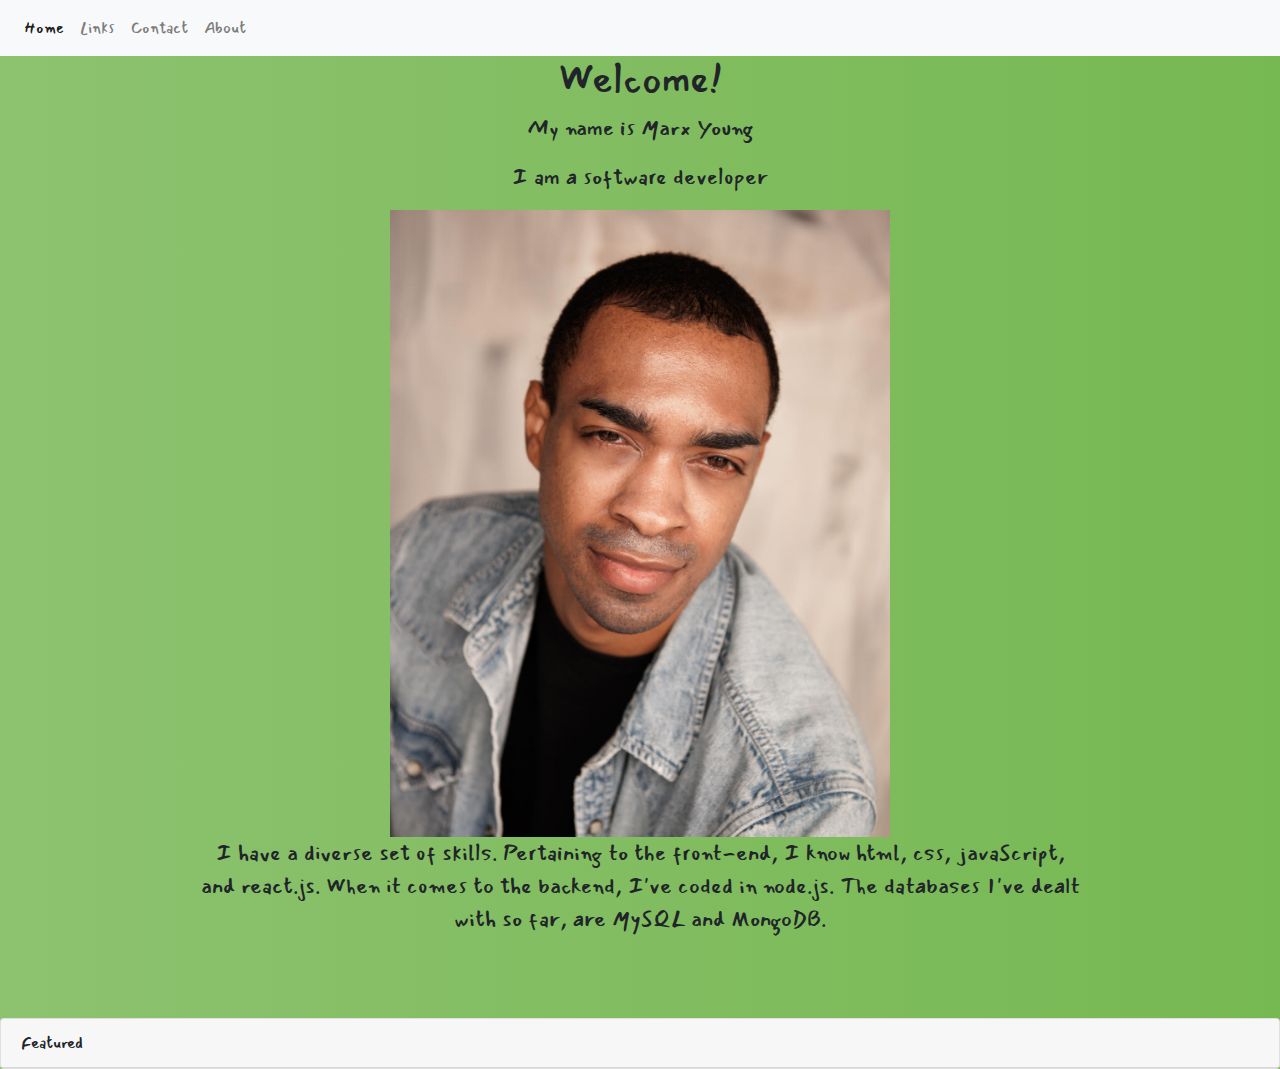
<file: index.html>
<!doctype html>
<html lang="en">
  <head>
    <!-- Required meta tags -->
    <meta charset="utf-8">
    <meta name="viewport" content="width=device-width, initial-scale=1, shrink-to-fit=no">

    <!-- Bootstrap CSS -->
    <link rel="stylesheet" href="https://stackpath.bootstrapcdn.com/bootstrap/4.3.1/css/bootstrap.min.css" integrity="sha384-ggOyR0iXCbMQv3Xipma34MD+dH/1fQ784/j6cY/iJTQUOhcWr7x9JvoRxT2MZw1T" crossorigin="anonymous">
    <link href="https://fonts.googleapis.com/css?family=Kanit|Mansalva&display=swap" rel="stylesheet">
    <link rel="stylesheet" href="styles.css"/>

    <title>Welcome to my Portfolio</title>
  </head>
  <body>
        <nav class="navbar navbar-expand-lg navbar-light bg-light">
            <!--
                <a class="navbar-brand" href="#"></a>
                <button class="navbar-toggler" type="button" data-toggle="collapse" data-target="#navbarSupportedContent" aria-controls="navbarSupportedContent" aria-expanded="false" aria-label="Toggle navigation">
                  <span class="navbar-toggler-icon"></span>
                </button>
              
                <div class="collapse navbar-collapse" id="navbarSupportedContent">
                -->
                  <ul class="navbar-nav mr-auto">
                  
                    <li class="nav-item active">
                      <a class="nav-link" href="index.html">Home <span class="sr-only">(current)</span></a>
                    </li>
                    <li class="nav-item">
                      <a class="nav-link" href="Links.html">Links</a>
                    </li>
                    <li class="nav-item">
                            <a class="nav-link" href="contact.html">Contact</a>
                          </li>
                          <li class="nav-item">
                                <a class="nav-link" href="about.html">About</a>
                              </li>
                    <!--
                      <div class="dropdown-menu" aria-labelledby="navbarDropdown">
                        <a class="dropdown-item" href="#">Action</a>
                        <a class="dropdown-item" href="#">Another action</a>
                        <div class="dropdown-divider"></div>
                        <a class="dropdown-item" href="#">Something else here</a>
                      
                </div>
            
                    </li>
                    <li class="nav-item">
                      <a class="nav-link disabled" href="#" tabindex="-1" aria-disabled="true">Disabled</a>
                    </li>
                
                  </ul>
                  <form class="form-inline my-2 my-lg-0">
                    <input class="form-control mr-sm-2" type="search" placeholder="Search" aria-label="Search">
                    <button class="btn btn-outline-success my-2 my-sm-0" type="submit">Search</button>
                  </form>
                </div>
            -->
              </nav>
        

    <h1 class="firstOne">Welcome!</h1>
    <p>My name is Marx Young</p>
    <p> I am a software developer </p>

    <img src= "marxInBabyBlueJeanJacket.jpg" alt=" man in jacket" class="myPic002">

    <p class="homePage01">I have a diverse set of skills.  Pertaining to the front-end, I know html, 
      css, javaScript, and react.js.  When it comes to the backend, I've coded in 
      node.js.  The databases I've dealt with so far, are MySQL and MongoDB.

<br/>
<br/>
<br/>


      <div class="card">
          <div class="card-header">
            Featured
         
          </div>
          <!--
          <div class="card-body">
            <h5 class="card-title">Special title treatment</h5>
            <p class="card-text">With supporting text below as a natural lead-in to additional content.</p>
            <a href="#" class="btn btn-primary">Go somewhere</a>
          </div>
        </div>
      -->

    <!-- Optional JavaScript -->
    <!-- jQuery first, then Popper.js, then Bootstrap JS -->
    <script src="https://code.jquery.com/jquery-3.3.1.slim.min.js" integrity="sha384-q8i/X+965DzO0rT7abK41JStQIAqVgRVzpbzo5smXKp4YfRvH+8abtTE1Pi6jizo" crossorigin="anonymous"></script>
    <script src="https://cdnjs.cloudflare.com/ajax/libs/popper.js/1.14.7/umd/popper.min.js" integrity="sha384-UO2eT0CpHqdSJQ6hJty5KVphtPhzWj9WO1clHTMGa3JDZwrnQq4sF86dIHNDz0W1" crossorigin="anonymous"></script>
    <script src="https://stackpath.bootstrapcdn.com/bootstrap/4.3.1/js/bootstrap.min.js" integrity="sha384-JjSmVgyd0p3pXB1rRibZUAYoIIy6OrQ6VrjIEaFf/nJGzIxFDsf4x0xIM+B07jRM" crossorigin="anonymous"></script>
  </body>
</html>
</file>
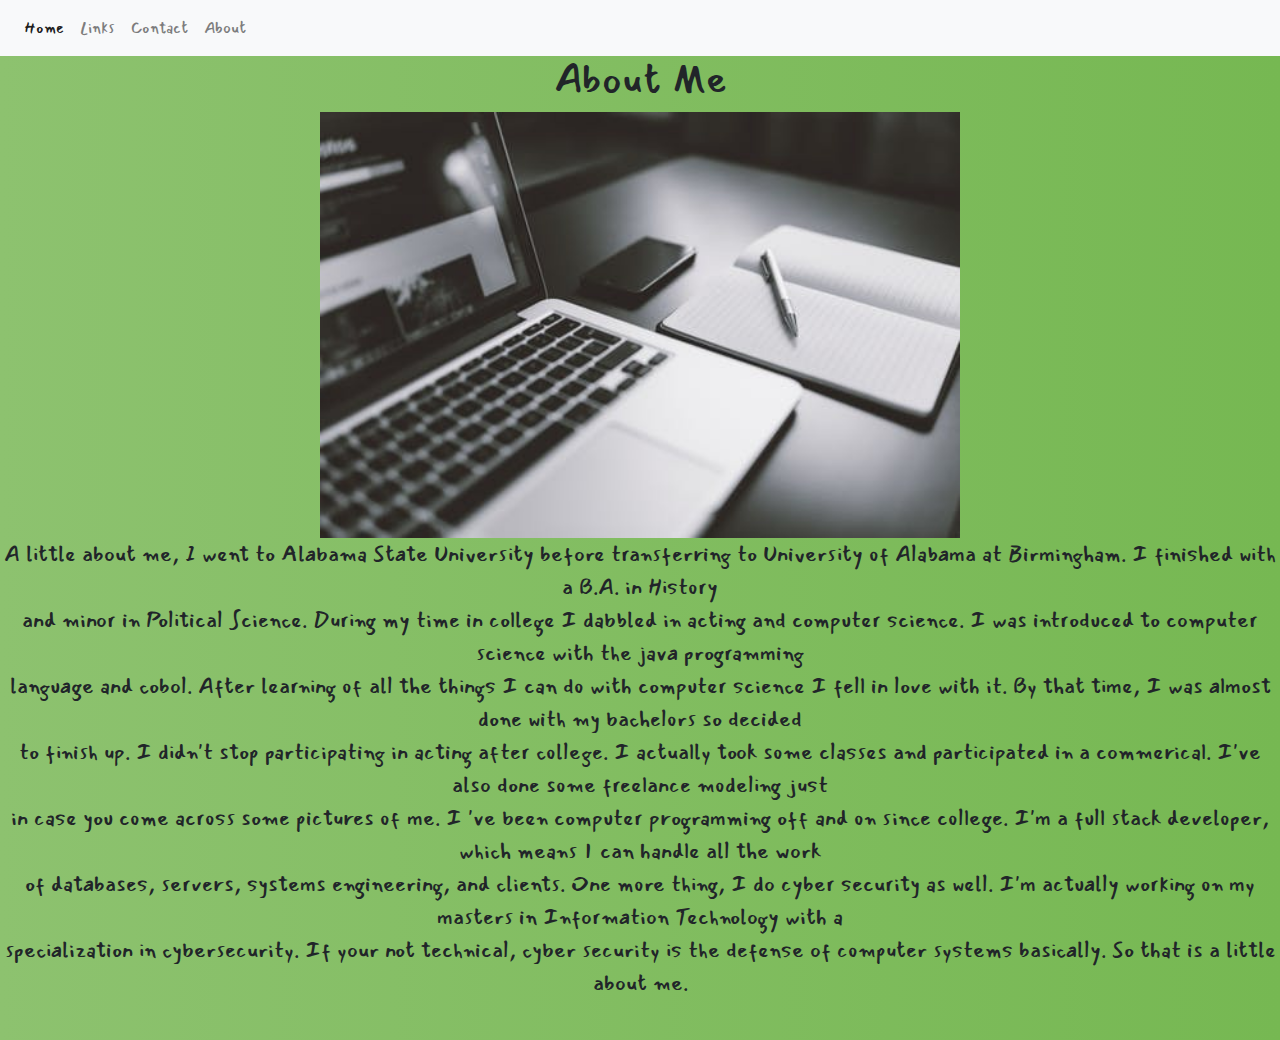
<file: about.html>
<!doctype html>
<html lang="en">
  <head>
    <!-- Required meta tags -->
    <meta charset="utf-8">
    <meta name="viewport" content="width=device-width, initial-scale=1, shrink-to-fit=no">

    <!-- Bootstrap CSS -->
    <link rel="stylesheet" href="https://stackpath.bootstrapcdn.com/bootstrap/4.3.1/css/bootstrap.min.css" integrity="sha384-ggOyR0iXCbMQv3Xipma34MD+dH/1fQ784/j6cY/iJTQUOhcWr7x9JvoRxT2MZw1T" crossorigin="anonymous">
    <link href="https://fonts.googleapis.com/css?family=Kanit|Mansalva&display=swap" rel="stylesheet">
    <link rel="stylesheet" href="styles.css"/>
   
    <title>About Me</title>
  </head>
  <body>
        <nav class="navbar navbar-expand-lg navbar-light bg-light">
                <!--
                    <a class="navbar-brand" href="#"></a>
                    <button class="navbar-toggler" type="button" data-toggle="collapse" data-target="#navbarSupportedContent" aria-controls="navbarSupportedContent" aria-expanded="false" aria-label="Toggle navigation">
                      <span class="navbar-toggler-icon"></span>
                    </button>
                  
                    <div class="collapse navbar-collapse" id="navbarSupportedContent">
                    -->
                      <ul class="navbar-nav mr-auto">
                      
                        <li class="nav-item active">
                          <a class="nav-link" href="index.html">Home <span class="sr-only">(current)</span></a>
                        </li>
                        <li class="nav-item">
                          <a class="nav-link" href="Links.html">Links</a>
                        </li>
                        <li class="nav-item">
                                <a class="nav-link" href="contact.html">Contact</a>
                              </li>
                              <li class="nav-item">
                                    <a class="nav-link" href="about.html">About</a>
                                  </li>
                                </nav>
    <h1 class="aboutMeH1">About Me</h1>

    <img src ="pexels-photo.jpg" alt="laptop with notebook" class="firstPic">

    <p>A little about me, I went to Alabama State University before transferring to University of Alabama at Birmingham.  I finished with a B.A. in History 
      <br/>
      and minor in Political Science.  During my time in college I dabbled in acting and computer science.  I was introduced to computer science with the java programming
      <br/>
    language and cobol.  After learning of all the things I can do with computer science I fell in love with it.  By that time, I was almost done with my bachelors so decided
    <br/>
  to finish up. I didn't stop participating in acting after college.  I actually took some classes and participated in a commerical.  I've also done some freelance modeling just 
  <br/>
in case you come across some pictures of me.  I 've been computer programming off and on since college.  I'm a full stack developer, which means I can handle all the work 
<br/>
of databases, servers, systems engineering, and clients. One more thing, I do cyber security as well.  I'm actually working on my masters in Information Technology with a
<br/> 
specialization in cybersecurity.  If your not technical, cyber security is the defense of computer systems basically.  So that is a little about me. </p>
<br/>


    <!-- Optional JavaScript -->
    <!-- jQuery first, then Popper.js, then Bootstrap JS -->
    <script src="https://code.jquery.com/jquery-3.3.1.slim.min.js" integrity="sha384-q8i/X+965DzO0rT7abK41JStQIAqVgRVzpbzo5smXKp4YfRvH+8abtTE1Pi6jizo" crossorigin="anonymous"></script>
    <script src="https://cdnjs.cloudflare.com/ajax/libs/popper.js/1.14.7/umd/popper.min.js" integrity="sha384-UO2eT0CpHqdSJQ6hJty5KVphtPhzWj9WO1clHTMGa3JDZwrnQq4sF86dIHNDz0W1" crossorigin="anonymous"></script>
    <script src="https://stackpath.bootstrapcdn.com/bootstrap/4.3.1/js/bootstrap.min.js" integrity="sha384-JjSmVgyd0p3pXB1rRibZUAYoIIy6OrQ6VrjIEaFf/nJGzIxFDsf4x0xIM+B07jRM" crossorigin="anonymous"></script>
  </body>
</html>
</file>
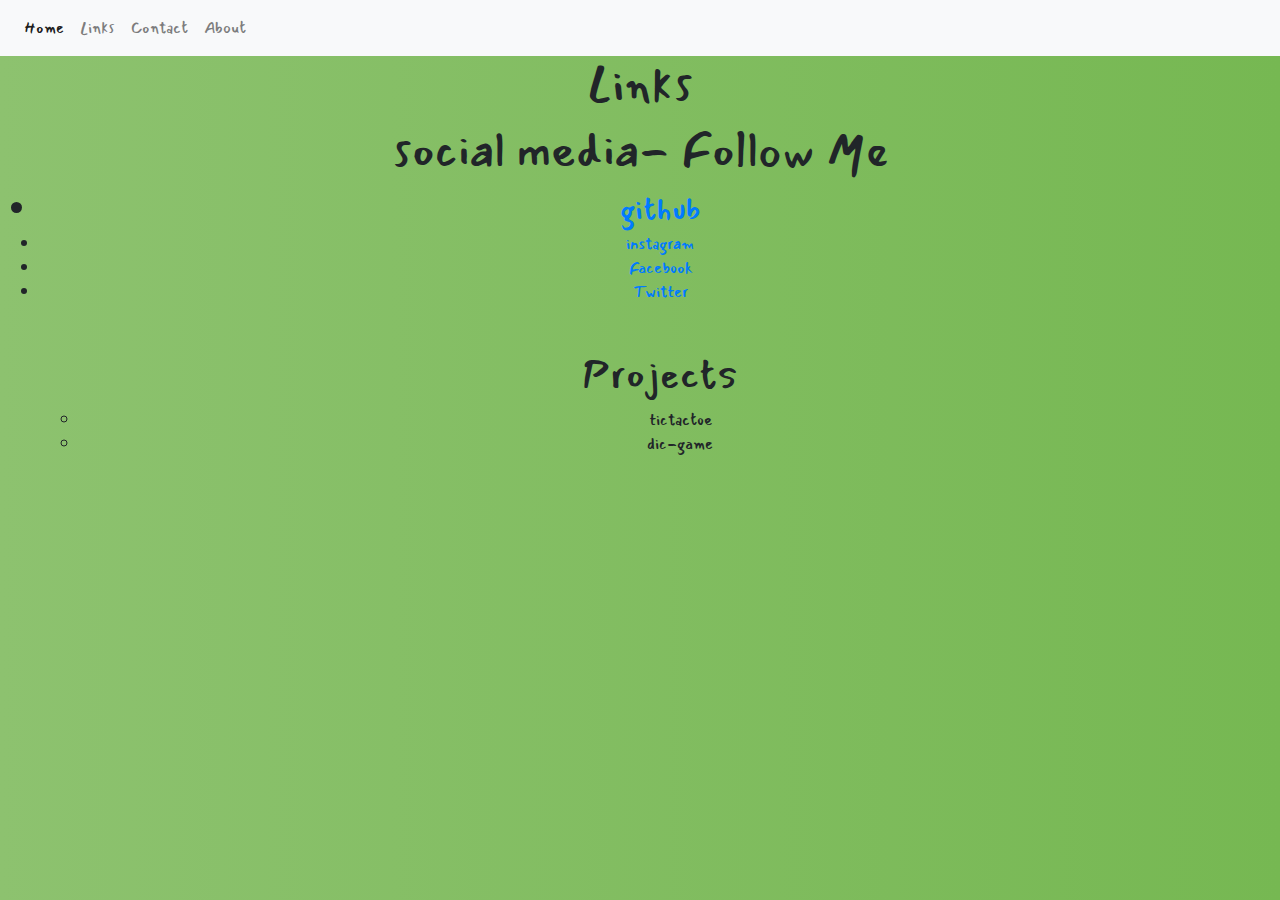
<file: Links.html>
<!doctype html>
<html lang="en">
  <head>
    <!-- Required meta tags -->
    <meta charset="utf-8">
    <meta name="viewport" content="width=device-width, initial-scale=1, shrink-to-fit=no">

    <!-- Bootstrap CSS -->
    <link rel="stylesheet" href="https://stackpath.bootstrapcdn.com/bootstrap/4.3.1/css/bootstrap.min.css" integrity="sha384-ggOyR0iXCbMQv3Xipma34MD+dH/1fQ784/j6cY/iJTQUOhcWr7x9JvoRxT2MZw1T" crossorigin="anonymous">
    <link href="https://fonts.googleapis.com/css?family=Kanit|Mansalva&display=swap" rel="stylesheet">
    <link rel="stylesheet" href="styles.css"/>
    <title>Links</title>
  </head>
  <body>

        <nav class="navbar navbar-expand-lg navbar-light bg-light">
                <!--
                    <a class="navbar-brand" href="#"></a>
                    <button class="navbar-toggler" type="button" data-toggle="collapse" data-target="#navbarSupportedContent" aria-controls="navbarSupportedContent" aria-expanded="false" aria-label="Toggle navigation">
                      <span class="navbar-toggler-icon"></span>
                    </button>
                  
                    <div class="collapse navbar-collapse" id="navbarSupportedContent">
                    -->
                      <ul class="navbar-nav mr-auto">
                      
                        <li class="nav-item active">
                          <a class="nav-link" href="index.html">Home <span class="sr-only">(current)</span></a>
                        </li>
                        <li class="nav-item">
                          <a class="nav-link" href="Links.html">Links</a>
                        </li>
                        <li class="nav-item">
                                <a class="nav-link" href="contact.html">Contact</a>
                              </li>
                              <li class="nav-item">
                                    <a class="nav-link" href="about.html">About</a>
                                  </li>
                                  </nav>
    <h1 class="linkUp">Links </h1>
    <h1 class="linkUp">social media- Follow Me</h1>

    <ul class="linkUp003">
    <li class="linkUp004"><a href= "https://github.com/marxyng">github</a></li>
    <li><a href="https://www.instagram.com/imarxanthony/">instagram</a></li>
    <li><a href="https://www.facebook.com/marx.young.3">Facebook</a></li>
    <li><a href="https://twitter.com/MarxAnthony01">Twitter</a></li>
<br/>
<br/>

      <h1>Projects</h1>
      <ul>
        <li>tictactoe</li>
        <li>dic-game</li>
      </ul>

    
    </ul>
    

    <!-- Optional JavaScript -->
    <!-- jQuery first, then Popper.js, then Bootstrap JS -->
    <script src="https://code.jquery.com/jquery-3.3.1.slim.min.js" integrity="sha384-q8i/X+965DzO0rT7abK41JStQIAqVgRVzpbzo5smXKp4YfRvH+8abtTE1Pi6jizo" crossorigin="anonymous"></script>
    <script src="https://cdnjs.cloudflare.com/ajax/libs/popper.js/1.14.7/umd/popper.min.js" integrity="sha384-UO2eT0CpHqdSJQ6hJty5KVphtPhzWj9WO1clHTMGa3JDZwrnQq4sF86dIHNDz0W1" crossorigin="anonymous"></script>
    <script src="https://stackpath.bootstrapcdn.com/bootstrap/4.3.1/js/bootstrap.min.js" integrity="sha384-JjSmVgyd0p3pXB1rRibZUAYoIIy6OrQ6VrjIEaFf/nJGzIxFDsf4x0xIM+B07jRM" crossorigin="anonymous"></script>
  </body>
</html>
</file>
<file: styles.css>
body{
    background: #76b852;  /* fallback for old browsers */
background: -webkit-linear-gradient(to right, #8DC26F, #76b852);  /* Chrome 10-25, Safari 5.1-6 */
background: linear-gradient(to right, #8DC26F, #76b852); /* W3C, IE 10+/ Edge, Firefox 16+, Chrome 26+, Opera 12+, Safari 7+ */
font-family: 'Mansalva', cursive;
}

.firstOne{
    text-align: center;
}

.aboutMeH1{
    text-align: center;
}

p{
    font-size: 22px;
    text-align: center;
}

.firstPic{
    
        display: block;
        margin-left: auto;
        margin-right: auto;
        width: 50%;
}

.linkUp{
    text-align:center;
    font-size: 48px;
}

ul{
    text-align: center;
}

.contactMe01{
    text-align: center;
    font-size: 48px;
}

.linkUp004{
    font-size: 30px;

}

.myPic002{
    display: block;
    margin-left: auto;
    margin-right: auto;
    width: 500px;
    height:"auto";

}

.contactMeEmail{
    text-align:center;
}

.homePage01{
    text-align: center;
    margin-left: 200px;
    margin-right:200px;



}
.contactMePic225{
    display: block;
    margin-left: auto;
    margin-right: auto;
    width: 50%;
}
</file>
